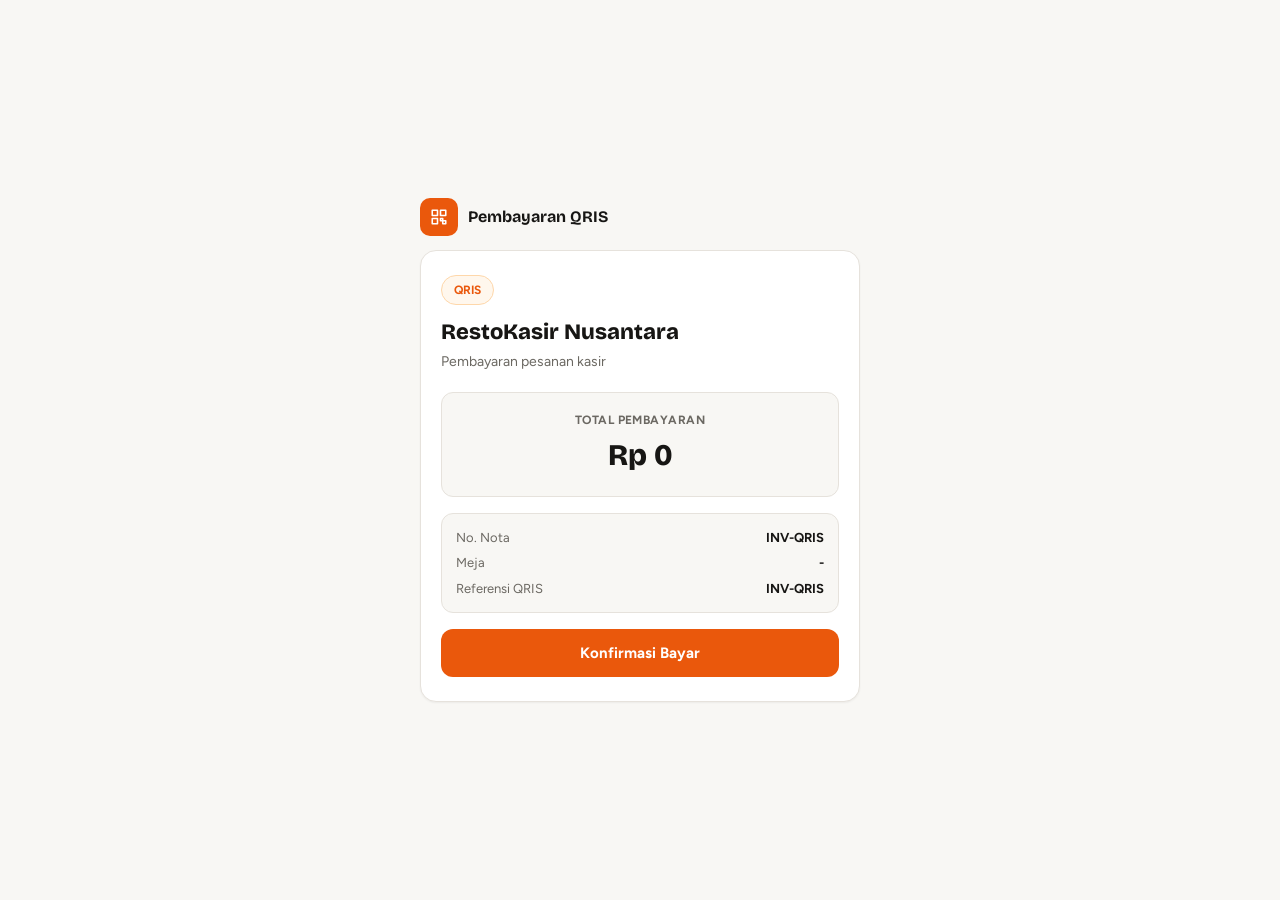
<file: pay.html>
<!DOCTYPE html>
<html lang="id">
<head>
  <meta charset="UTF-8" />
  <meta name="viewport" content="width=device-width, initial-scale=1.0, viewport-fit=cover" />
  <meta name="color-scheme" content="light" />
  <title>Pembayaran QRIS — RestoKasir</title>
  <link rel="preconnect" href="https://fonts.googleapis.com" />
  <link rel="preconnect" href="https://fonts.gstatic.com" crossorigin />
  <link
    href="https://fonts.googleapis.com/css2?family=Bricolage+Grotesque:wght@600;700;800&family=Figtree:wght@400;500;600;700;800&display=swap"
    rel="stylesheet"
  />
  <style>
    :root {
      color-scheme: light;
      --bg: #ffffff;
      --surface: #f8f7f4;
      --card: #ffffff;
      --border: #e6e2dc;
      --text: #171614;
      --text-muted: #6b6862;
      --primary: #ea580c;
      --primary-hover: #c2410c;
      --primary-tint: #fff7ed;
      --primary-border: #fed7aa;
      --dark-accent: #171614;
      --success: #15803d;
      --success-soft: #dcfce7;
      --success-border: #bbf7d0;
      --danger: #dc2626;
      --danger-soft: #fef2f2;
      --danger-border: #fecaca;
      --font-display: 'Bricolage Grotesque', system-ui, -apple-system, sans-serif;
      --font-body: 'Figtree', system-ui, -apple-system, sans-serif;
    }

    * {
      box-sizing: border-box;
      margin: 0;
      padding: 0;
      -webkit-tap-highlight-color: transparent;
    }

    html {
      font-size: 100%;
    }

    body {
      font-family: var(--font-body);
      font-size: 1rem;
      line-height: 1.5;
      background-color: var(--surface);
      color: var(--text);
      min-height: 100dvh;
      display: flex;
      flex-direction: column;
      align-items: center;
      justify-content: center;
      padding: max(1.25rem, env(safe-area-inset-top)) max(1rem, env(safe-area-inset-right))
        max(1.25rem, env(safe-area-inset-bottom)) max(1rem, env(safe-area-inset-left));
    }

    .pay-shell {
      width: 100%;
      max-width: 440px;
    }

    .top-bar {
      display: flex;
      align-items: center;
      justify-content: space-between;
      gap: 0.75rem;
      margin-bottom: 0.875rem;
    }

    .brand-row {
      display: flex;
      align-items: center;
      gap: 0.625rem;
      min-width: 0;
    }

    .brand-icon {
      width: 2.375rem;
      height: 2.375rem;
      border-radius: 10px;
      background-color: var(--primary);
      color: #ffffff;
      display: grid;
      place-items: center;
    }

    .brand-name {
      font-family: var(--font-display);
      font-size: 1rem;
      font-weight: 700;
    }

    .table-badge {
      font-family: var(--font-display);
      pointer-events: none;
      user-select: none;
      flex-shrink: 0;
      white-space: nowrap;
      padding: 0.3125rem 0.75rem;
      border-radius: 999px;
      background-color: var(--dark-accent);
      color: #ffffff;
      font-size: 0.75rem;
      font-weight: 700;
    }

    .table-badge[hidden] {
      display: none;
    }

    .pay-card {
      background-color: var(--card);
      border: 1px solid var(--border);
      border-radius: 16px;
      padding: clamp(1.25rem, 5vw, 1.5rem) clamp(1rem, 5vw, 1.25rem);
      box-shadow: 0 1px 2px rgba(23, 22, 20, 0.05);
    }

    .badge-qris {
      display: inline-flex;
      align-items: center;
      gap: 0.375rem;
      padding: 0.3125rem 0.75rem;
      border-radius: 999px;
      background-color: var(--primary-tint);
      border: 1px solid var(--primary-border);
      color: var(--primary);
      font-size: 0.75rem;
      font-weight: 700;
      margin-bottom: 0.875rem;
    }

    .merchant-title {
      font-family: var(--font-display);
      font-size: 1.375rem;
      font-weight: 800;
      line-height: 1.25;
      margin-bottom: 0.25rem;
    }

    .merchant-sub {
      font-size: 0.875rem;
      color: var(--text-muted);
      margin-bottom: 1.25rem;
    }

    .amount-box {
      padding: 1.125rem 1rem;
      border-radius: 12px;
      background-color: var(--surface);
      border: 1px solid var(--border);
      text-align: center;
      margin-bottom: 1rem;
    }

    .amount-label {
      font-size: 0.75rem;
      font-weight: 700;
      text-transform: uppercase;
      letter-spacing: 0.04em;
      color: var(--text-muted);
      margin-bottom: 0.25rem;
    }

    .amount-value {
      font-family: var(--font-display);
      font-size: clamp(1.5rem, 8vw, 1.875rem);
      font-weight: 800;
      font-variant-numeric: tabular-nums;
      overflow-wrap: anywhere;
      color: var(--text);
    }

    .meta-card {
      padding: 0.875rem;
      border-radius: 12px;
      background-color: var(--surface);
      border: 1px solid var(--border);
      margin-bottom: 1rem;
      font-size: 0.8125rem;
    }

    .meta-row {
      display: flex;
      justify-content: space-between;
      gap: 0.75rem;
      margin-bottom: 0.375rem;
    }

    .meta-row:last-child {
      margin-bottom: 0;
    }

    .meta-row span:first-child {
      color: var(--text-muted);
    }

    .meta-row strong {
      min-width: 0;
      text-align: right;
      overflow-wrap: anywhere;
    }

    .table-reminder {
      padding: 0.75rem 0.875rem;
      border-radius: 10px;
      background-color: var(--primary-tint);
      border: 1px solid var(--primary-border);
      color: var(--text);
      font-size: 0.8125rem;
      font-weight: 600;
      margin-bottom: 1rem;
    }

    .table-reminder[hidden] {
      display: none;
    }

    .btn-pay {
      width: 100%;
      min-height: 3rem;
      padding: 0.875rem 1rem;
      border-radius: 12px;
      border: none;
      background-color: var(--primary);
      color: #ffffff;
      font-family: inherit;
      font-size: 0.9375rem;
      font-weight: 700;
      cursor: pointer;
    }

    .btn-pay:hover:not(:disabled) {
      background-color: var(--primary-hover);
    }

    .btn-pay:focus-visible {
      outline: 2px solid var(--primary);
      outline-offset: 2px;
    }

    .btn-pay:disabled {
      opacity: 0.6;
      cursor: not-allowed;
    }

    .error-box {
      margin-top: 0.75rem;
      padding: 0.75rem;
      border-radius: 10px;
      background-color: var(--danger-soft);
      border: 1px solid var(--danger-border);
      color: var(--danger);
      font-size: 0.8125rem;
      font-weight: 600;
    }

    .error-box[hidden] {
      display: none;
    }

    .success-state {
      text-align: center;
      padding: 0.5rem 0;
    }

    .success-state[hidden] {
      display: none;
    }

    .success-icon {
      width: 3.5rem;
      height: 3.5rem;
      border-radius: 999px;
      background-color: var(--success-soft);
      border: 1px solid var(--success-border);
      color: var(--success);
      display: grid;
      place-items: center;
      margin: 0 auto 1rem;
    }

    .success-title {
      font-family: var(--font-display);
      font-size: 1.25rem;
      font-weight: 800;
      margin-bottom: 0.375rem;
    }

    .success-desc {
      font-size: 0.875rem;
      color: var(--text-muted);
      margin-bottom: 1rem;
    }

    .success-box {
      padding: 0.875rem;
      border-radius: 12px;
      background-color: var(--primary-tint);
      border: 1px solid var(--primary-border);
      font-size: 0.8125rem;
      color: var(--text);
      font-weight: 600;
    }
  </style>
</head>
<body>
  <main class="pay-shell">
    <div class="top-bar">
      <div class="brand-row">
        <div class="brand-icon" aria-hidden="true">
          <svg width="18" height="18" viewBox="0 0 24 24" fill="none" stroke="currentColor" stroke-width="2.1" stroke-linecap="round" stroke-linejoin="round">
            <rect x="3" y="3" width="7" height="7" />
            <rect x="14" y="3" width="7" height="7" />
            <rect x="3" y="14" width="7" height="7" />
            <path d="M14 14h3v3h-3zM17 17h4v4h-4z" />
          </svg>
        </div>
        <span class="brand-name">Pembayaran QRIS</span>
      </div>

      <span class="table-badge" id="topTableBadge" hidden>Meja 1</span>
    </div>

    <div class="pay-card">
      <div id="checkoutView">
        <span class="badge-qris">QRIS</span>
        <h1 class="merchant-title" id="merchantName">RestoKasir Nusantara</h1>
        <p class="merchant-sub">Pembayaran pesanan kasir</p>

        <div class="amount-box">
          <div class="amount-label">Total Pembayaran</div>
          <div class="amount-value" id="amountDisplay">Rp 0</div>
        </div>

        <div class="meta-card">
          <div class="meta-row">
            <span>No. Nota</span>
            <strong id="invoiceDisplay">-</strong>
          </div>
          <div class="meta-row" id="tableMetaRow" hidden>
            <span>Meja</span>
            <strong id="tableDisplay">-</strong>
          </div>
          <div class="meta-row">
            <span>Referensi QRIS</span>
            <strong id="refDisplay">-</strong>
          </div>
        </div>

        <div class="table-reminder" id="tableReminder" hidden>
          Sebutkan <strong id="tableReminderNumber">Meja 1</strong> ke kasir setelah membayar.
        </div>

        <button type="button" class="btn-pay" id="btnCompletePay">
          Konfirmasi Bayar
        </button>

        <div class="error-box" id="errorBox" hidden></div>
      </div>

      <div class="success-state" id="successView" hidden>
        <div class="success-icon" aria-hidden="true">
          <svg width="26" height="26" viewBox="0 0 24 24" fill="none" stroke="currentColor" stroke-width="2.4" stroke-linecap="round" stroke-linejoin="round">
            <polyline points="20 6 9 17 4 12" />
          </svg>
        </div>
        <h2 class="success-title">Pembayaran Berhasil</h2>
        <p class="success-desc">
          Status pesanan lunas.
        </p>
        <div class="success-box" id="successDetailBox">
          Tutup halaman ini. Kasir akan mencetak struk.
        </div>
      </div>
    </div>
  </main>

  <script>
    const SUPABASE_URL = 'https://uinumtttwkwlurvqvidh.supabase.co';
    const SUPABASE_ANON_KEY =
      'eyJhbGciOiJIUzI1NiIsInR5cCI6IkpXVCJ9.eyJpc3MiOiJzdXBhYmFzZSIsInJlZiI6InVpbnVtdHR0d2t3bHVydnF2aWRoIiwicm9sZSI6ImFub24iLCJpYXQiOjE3ODQ2OTUxNTcsImV4cCI6MjEwMDI3MTE1N30.eSfjbxge6LA8fIqP9Cnepld7s4PgQgh_Eqi3O58DI1M';

    function formatRupiah(num) {
      const n = Math.round(Number(num) || 0);
      return 'Rp ' + n.toString().replace(/\B(?=(\d{3})+(?!\d))/g, '.');
    }

    const params = new URLSearchParams(window.location.search);
    const orderId = params.get('id') || '';
    const invoiceNo = params.get('inv') || 'INV-QRIS';
    const amount = params.get('amt') || params.get('amount') || '0';
    const restoName = params.get('resto') || 'RestoKasir Nusantara';
    const refId = params.get('ref') || invoiceNo;
    const rawTable = (params.get('table') || '').trim();
    const tableNum = /^\d+$/.test(rawTable) ? parseInt(rawTable, 10) : null;

    document.addEventListener('DOMContentLoaded', () => {
      document.getElementById('merchantName').textContent = restoName;
      document.getElementById('amountDisplay').textContent = formatRupiah(amount);
      document.getElementById('invoiceDisplay').textContent = invoiceNo;
      document.getElementById('refDisplay').textContent = refId;

      if (tableNum && tableNum >= 1) {
        const label = 'Meja ' + tableNum;
        document.getElementById('topTableBadge').textContent = label;
        document.getElementById('topTableBadge').hidden = false;
        document.getElementById('tableMetaRow').hidden = false;
        document.getElementById('tableDisplay').textContent = label;
        document.getElementById('tableReminder').hidden = false;
        document.getElementById('tableReminderNumber').textContent = label;
      }

      document
        .getElementById('btnCompletePay')
        .addEventListener('click', completePayment);
    });

    async function completePayment() {
      const btn = document.getElementById('btnCompletePay');
      const errBox = document.getElementById('errorBox');
      errBox.hidden = true;
      btn.disabled = true;
      btn.textContent = 'Memproses...';

      try {
        let filterQuery = '';
        if (orderId) {
          filterQuery = 'id=eq.' + encodeURIComponent(orderId);
        } else if (invoiceNo && invoiceNo !== 'INV-QRIS') {
          filterQuery = 'invoice_no=eq.' + encodeURIComponent(invoiceNo);
        }

        if (filterQuery) {
          const res = await fetch(SUPABASE_URL + '/rest/v1/orders?' + filterQuery, {
            method: 'PATCH',
            headers: {
              apikey: SUPABASE_ANON_KEY,
              Authorization: 'Bearer ' + SUPABASE_ANON_KEY,
              'Content-Type': 'application/json',
            },
            body: JSON.stringify({ status: 'pesanan selesai' }),
          });

          if (!res.ok) {
            throw new Error('HTTP ' + res.status);
          }
        }

        document.getElementById('checkoutView').hidden = true;
        document.getElementById('successView').hidden = false;

        if (tableNum && tableNum >= 1) {
          document.getElementById('successDetailBox').textContent =
            'Sebutkan Meja ' + tableNum + ' ke kasir untuk cetak struk.';
        } else {
          document.getElementById('successDetailBox').textContent =
            'Struk akan dicetak oleh kasir (' + invoiceNo + ').';
        }
      } catch (err) {
        errBox.hidden = false;
        errBox.textContent = 'Gagal memproses pembayaran';
        btn.disabled = false;
        btn.textContent = 'Konfirmasi Bayar';
      }
    }
  </script>
</body>
</html>
</file>
